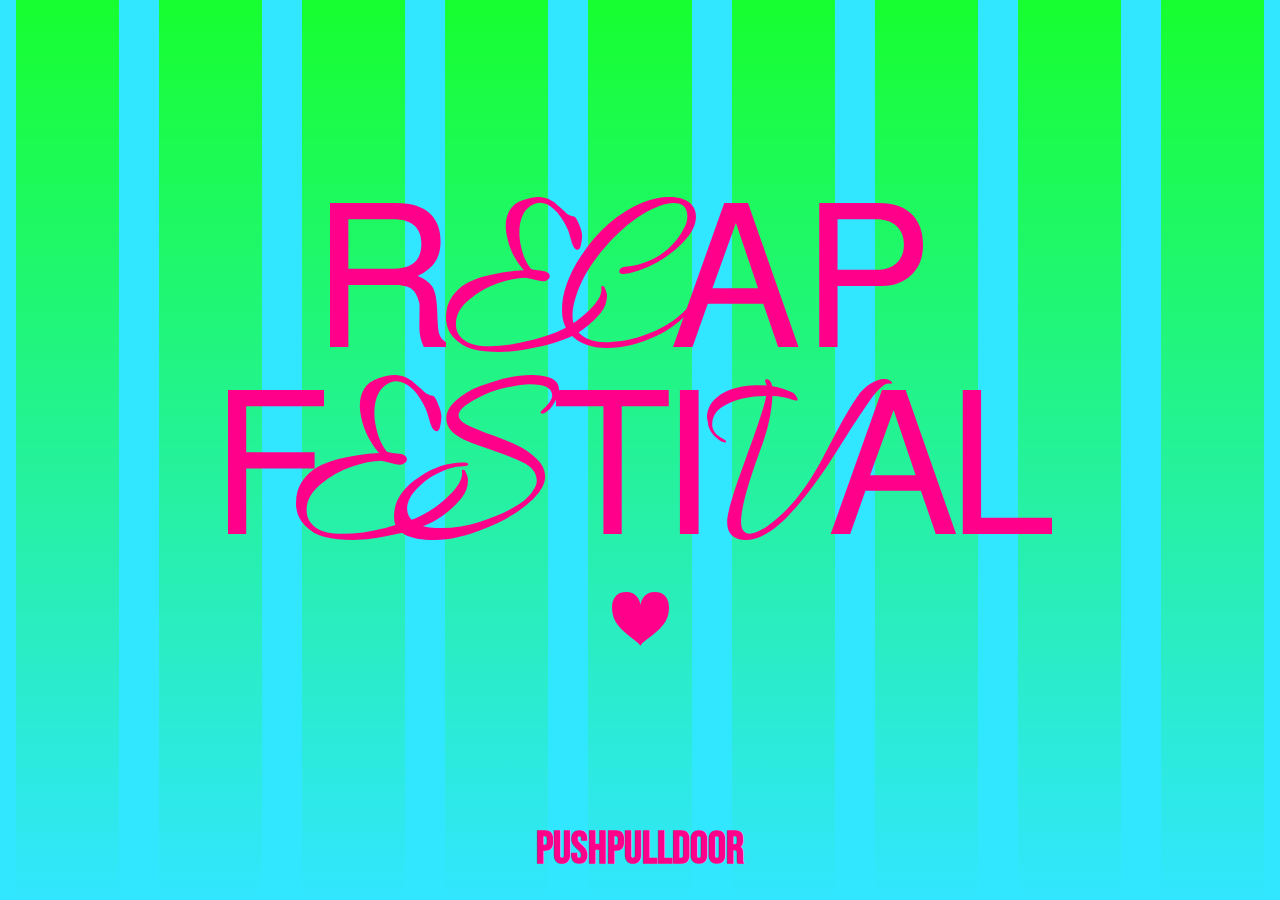
<file: example01/index.html>
<!DOCTYPE html>
<html lang="kr">
<head>
    <meta charset="UTF-8">
    <meta name="viewport" content="width=device-width, initial-scale=1.0">
    <link rel="stylesheet" href="style/style.css">
    <title>Document</title>
    <link rel="preconnect" href="https://fonts.googleapis.com">
    <link rel="preconnect" href="https://fonts.gstatic.com" crossorigin>
    <link href="https://fonts.googleapis.com/css2?family=Bebas+Neue&family=Noto+Sans+KR:wght@100..900&display=swap" rel="stylesheet">
</head>
<body>
    <section class="background">
        <span></span>
        <span></span>
        <span></span>
        <span></span>
        <span></span>
        <span></span>
        <span></span>
        <span></span>
        <span></span>
    </section>
    <section class="main">
        <div class ="logo-holder">
            <img src="assets/logo.svg" alt="RECAP FESTIVAL 로고"/>
            <!-- / root 폴더 -->
            <!-- ./ 현재 -->
            <!-- ./ 상위 폴더 -->
        </div>
        <div class="heart-holder">
            <img src="assets/heart.svg" alt="">
        </div>
        <h1>PUSHPULLDOOR</h1>
        <div class="door-line">

        </div>
    </section>
</body>
</html>
</file>
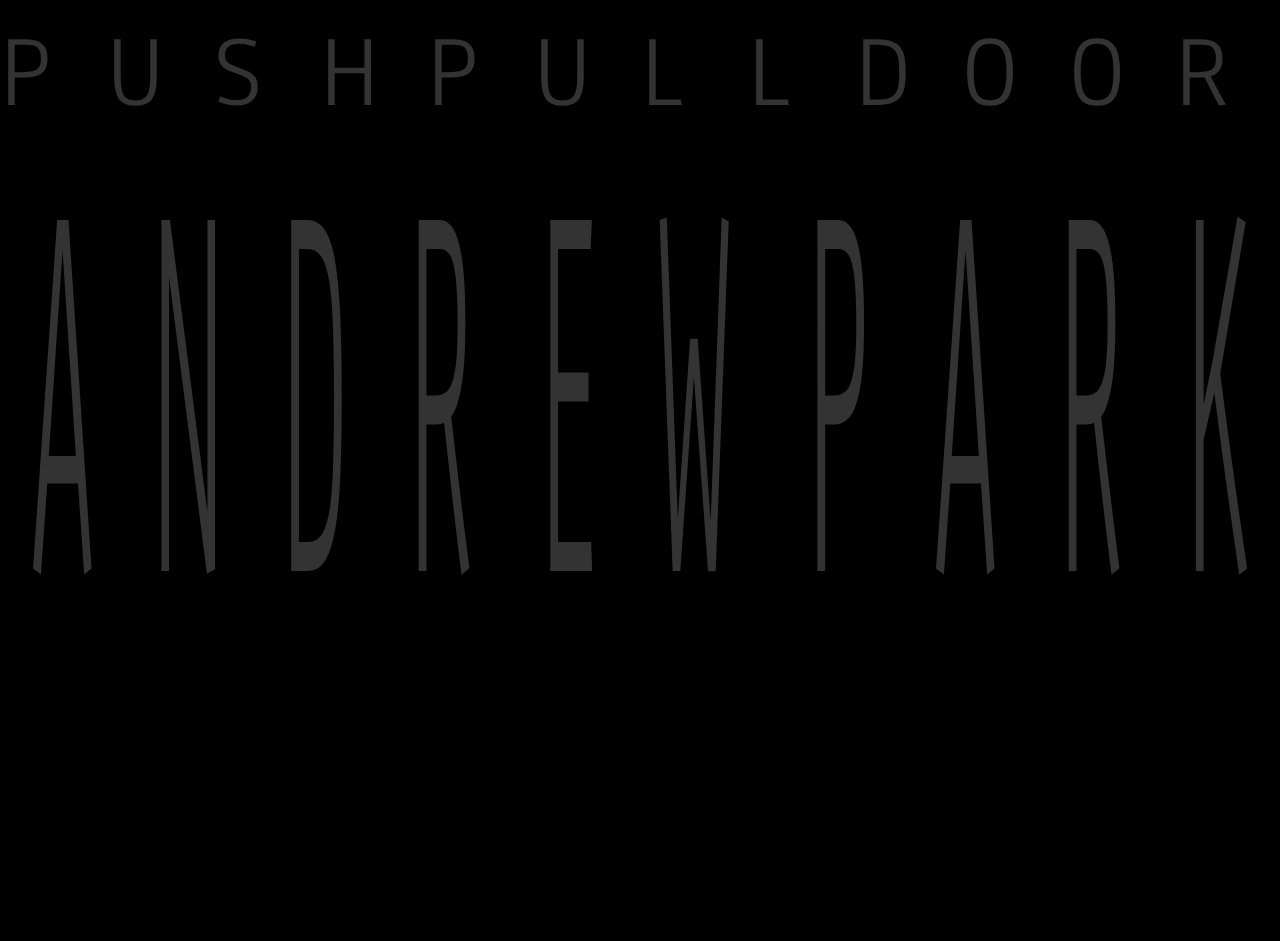
<file: example02/index.html>
<!DOCTYPE html>
<html lang="en">
<head>
    <meta charset="UTF-8">
    <meta name="viewport" content="width=device-width, initial-scale=1.0">
    <title>PUSHPULLDOOR</title>
    <link rel="stylesheet" href="style/style.css">
    <link href="https://fonts.googleapis.com/css2?family=Anaheim&display=swap" rel="stylesheet">

</head>

<body>

    <div>
        <!-- <defs>
            <style bx:fonts="Anaheim">@import url(https://fonts.googleapis.com/css2?family=Anaheim%3Aital%2Cwght%400%2C400..800&amp;display=swap);</style>
        </defs>

        <text style="fill: rgb(51, 51, 51); font-family: Anaheim; font-size: 128px; white-space: pre;" x="133.166" y="197.684">PUSHPULLDOOR</text> -->

        <div class="logo-letters">
            <svg class="logo-letter" viewBox="0 0 32 40"><text x="0" y="32">P</text></svg>
            <svg class="logo-letter" viewBox="0 0 32 40"><text x="0" y="32">U</text></svg>
            <svg class="logo-letter" viewBox="0 0 32 40"><text x="0" y="32">S</text></svg>
            <svg class="logo-letter" viewBox="0 0 32 40"><text x="0" y="32">H</text></svg>
            <svg class="logo-letter" viewBox="0 0 32 40"><text x="0" y="32">P</text></svg>
            <svg class="logo-letter" viewBox="0 0 32 40"><text x="0" y="32">U</text></svg>
            <svg class="logo-letter" viewBox="0 0 32 40"><text x="0" y="32">L</text></svg>
            <svg class="logo-letter" viewBox="0 0 32 40"><text x="0" y="32">L</text></svg>
            <svg class="logo-letter" viewBox="0 0 32 40"><text x="0" y="32">D</text></svg>
            <svg class="logo-letter" viewBox="0 0 32 40"><text x="0" y="32">O</text></svg>
            <svg class="logo-letter" viewBox="0 0 32 40"><text x="0" y="32">O</text></svg>
            <svg class="logo-letter" viewBox="0 0 32 40"><text x="0" y="32">R</text></svg>
        </div>

        <div id="logo-letters"></div>

        
    </div>


    <script src="js/script.js"></script>

</body>

</html>
</file>
<file: example01/style/style.css>
* {
  box-sizing: border-box;
  position: relative;
}

body {
  margin: 0;
  padding: 0;
  background: #31e6ff;
  font-family: "Noto Sans KR", sans-serif;
}

h1 {
  font-family: "Bebas Neue", cursive;
  color: #ff008A;
}

.background {
  display: flex;
  justify-content: space-between;
  width: 100%;
  height: 100vh;
  position: absolute;
  padding: 0 16px;
  gap: 40px;
}
.background span {
  display: block;
  height: 100%;
  background: linear-gradient(180deg, #17FF2F 0%, rgba(217, 217, 217, 0) 100%, rgba(217, 217, 217, 0) 100%);
  flex: 1 0 0;
}

.main {
  min-height: 100vh;
  display: flex;
  justify-content: center;
  align-items: center;
  flex-direction: column;
}
.main h1 {
  position: absolute;
  bottom: 1.5rem;
  margin: 0;
  font-size: 2.8rem;
}

.logo-holder {
  display: flex;
  justify-content: center;
}
.logo-holder img {
  width: 100%;
  flex: 1 0 0;
}

.heart-holder {
  margin: 3.25rem;
}/*# sourceMappingURL=style.css.map */
</file>
<file: example02/style/style.css>
html {
  font-size: 16px;
}

@font-face {
  font-family: "KoddiUD OnGothic";
  src: url("../Font/KoddiUDOnGothic-Regular.woff2") format("woff2"), url("../Font/KoddiUDOnGothic-Regular.woff") format("woff");
}
* {
  margin: 0;
  padding: 0;
  list-style: none;
  text-decoration: none;
  position: relative;
  box-sizing: border-box;
  font-family: "KoddiUD OnGothic", "Noto Sans KR", "Pretendard";
}

a, a:link, a:visited {
  text-decoration: none;
  color: inherit;
}

.logo-letter text {
  fill: #333;
  font-family: "Anaheim", sans-serif;
  font-size: 32px;
}

.logo-letters {
  display: flex;
  gap: 2px;
}

#logo-letters {
  display: flex;
  gap: 2px;
  justify-content: space-around;
}

#logo-letters div {
  display: block;
  min-width: 16px;
  height: 1px;
}

h1 {
  font-family: "KoddiUD OnGothic";
}

:root {
  --background:#000;
  --color:#fff;
}

body {
  background: var(--background);
  color: var(--color);
  line-height: 1.55em;
}

.background, .ruler {
  position: fixed;
  pointer-events: none;
  top: 0;
  left: 0;
}

.ruler {
  display: flex;
  justify-content: space-between;
  width: 100%;
  padding: 0 calc(0.75rem * 2);
}
.ruler span {
  height: 1rem;
  width: 3px;
  background-color: var(--color);
}
.ruler.ruler-top {
  top: 0;
}

.logo-letter {
  transform-origin: top;
}

.link-tree {
  font-size: calc(1rem + 0.3vw);
  height: 100%;
  line-height: 1.55em;
  counter-reset: linkTree;
  /* this is to get a counter for the numbers */
}
.link-tree li {
  display: flex;
  align-items: center;
  position: fixed;
}
.link-tree li::before {
  counter-increment: linkTree;
  content: counter(linkTree);
  border: 3px solid;
  display: flex;
  justify-content: center;
  align-items: center;
  width: 3em;
  height: 3em;
  border-radius: 100px;
  margin-right: 0.5rem;
}
.link-tree li a {
  border-bottom: 3px solid transparent;
}
.link-tree li a:hover {
  border-bottom: 3px solid;
}

.drawing {
  width: 100%;
  mix-blend-mode: difference;
}
.drawing svg {
  width: 100%;
  height: 100%;
}
.drawing svg path {
  animation: dash 3s ease-in-out forwards;
}

@keyframes dash {
  to {
    stroke-dashoffset: 0;
  }
}/*# sourceMappingURL=style.css.map */
</file>
